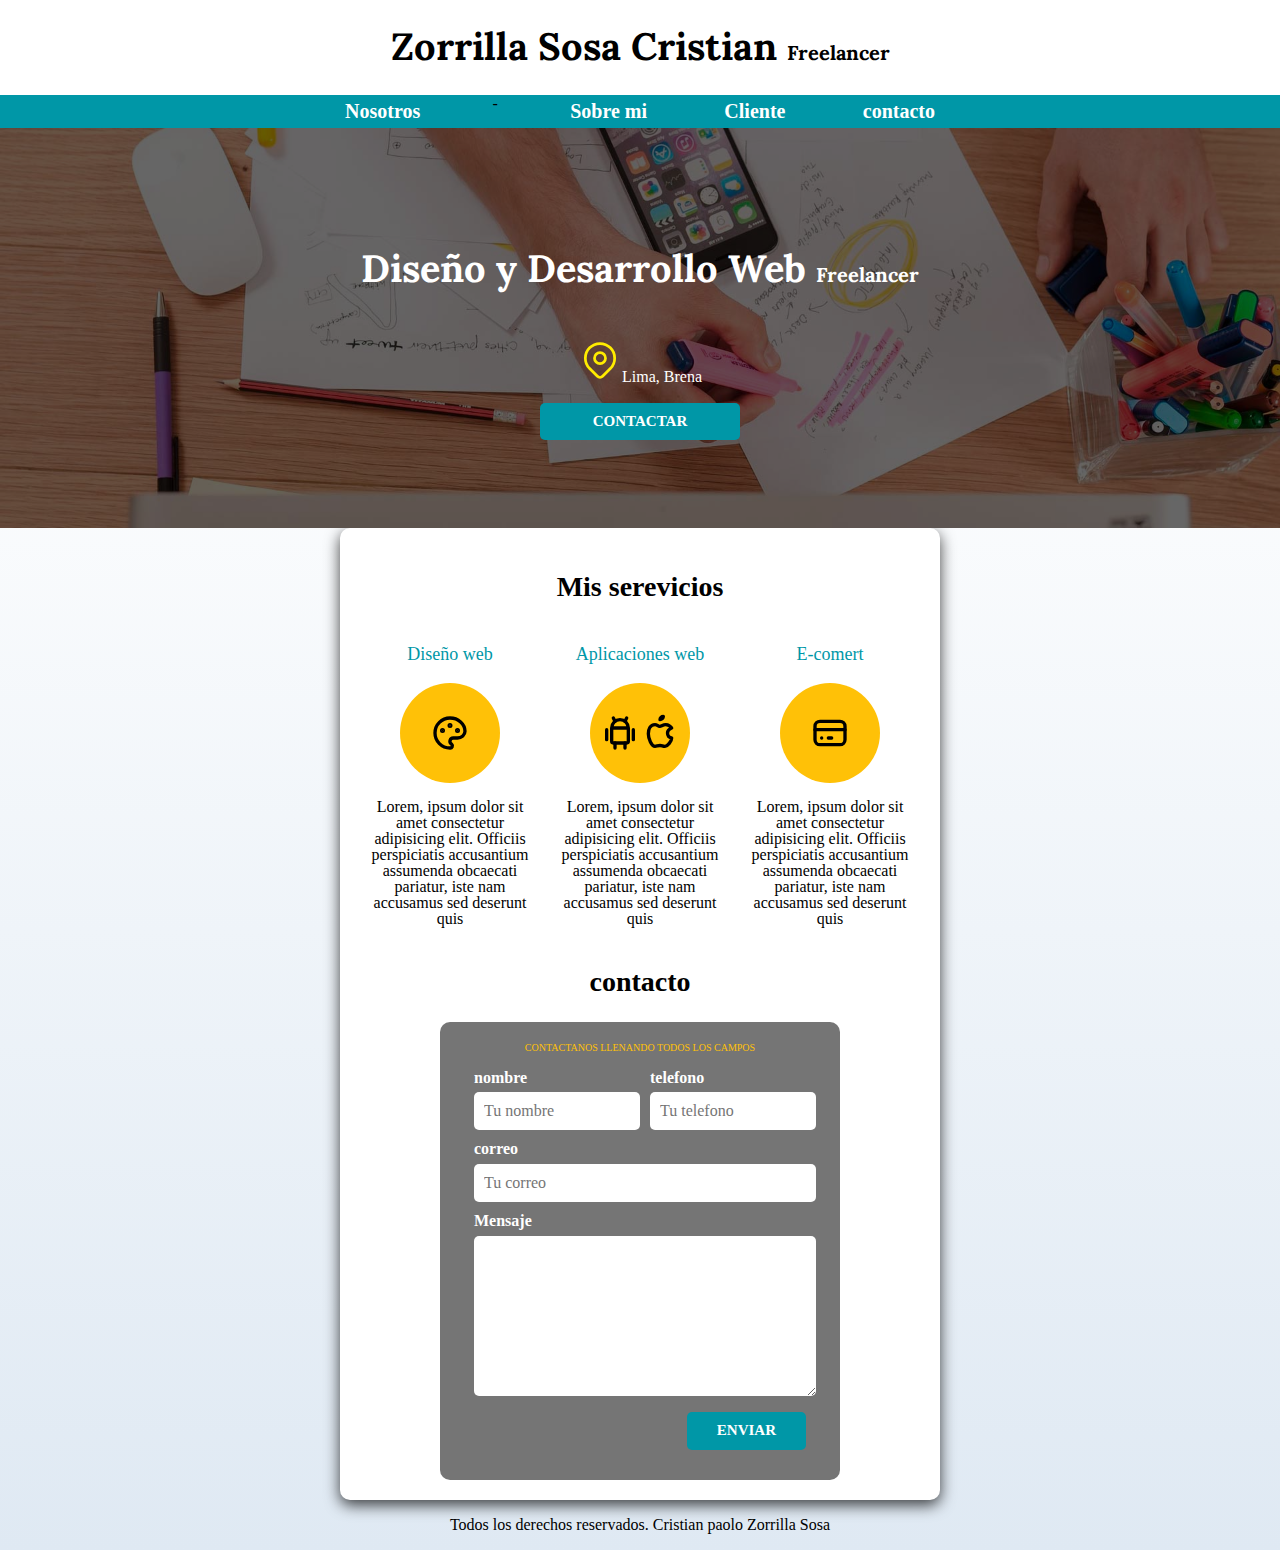
<file: index.html>
<!DOCTYPE html>
<html lang="en">
<head>
    <meta charset="UTF-8">
    <meta http-equiv="X-UA-Compatible" content="IE=edge">
    <meta name="viewport" content="width=device-width, initial-scale=1.0">
    <title>Diseñador Freeelancer </title>
    
    <link rel="preload" href="css/normalize.css" as="styles" >
    <link rel="stylesheet" href="css/normalize.css"><!--para normalizar css-->

    <link rel="preconnect" href="https://fonts.googleapis.com">
    <link rel="preconnect" href="https://fonts.gstatic.com" crossorigin>
    <link href="https://fonts.googleapis.com/css2?family=Lora:ital@1&display=swap" rel="stylesheet">

    <link rel="preload" href="css/styles.css" as="styles" ><!--hacer mas rapido la web-->
    <link rel="stylesheet" href="css/styles.css ">
</head>
<body>
    <header> 
        <h1 class="titulo">Zorrilla Sosa Cristian  <span>Freelancer</span></h1>
    </header>
        
    <div class="back-bg">
        <nav class="navegacion-principal contenedor">
            <a href="#">Nosotros </a>
         -   <a href="#">Sobre mi </a>
            <a href="#">Cliente </a>
            <a href="#">contacto </a>
        </nav>
    </div>

    <section class="hero">
        <div class="contenido-hero">
        <h2 class="titulo">Diseño y Desarrollo Web <span>Freelancer</span> </h2>
        <div class="ubicacion">
        <p>
            <svg xmlns="http://www.w3.org/2000/svg" class="icon icon-tabler icon-tabler-map-pin" width="44" height="44" viewBox="0 0 24 24" stroke-width="1.5" stroke="#ffec00" fill="none" stroke-linecap="round" stroke-linejoin="round">
            <path stroke="none" d="M0 0h24v24H0z" fill="none"/>
            <circle cx="12" cy="11" r="3" />
            <path d="M17.657 16.657l-4.243 4.243a2 2 0 0 1 -2.827 0l-4.244 -4.243a8 8 0 1 1 11.314 0z" />
          </svg>
        </p>
        <p>Lima, Brena</p>
        </div>
        <a class="boton" href="#">contactar</a>
        </div>
    </section>

    <main class="contenedor sombra">
        <h2>Mis serevicios</h2>
        <div class="servicios" >
            <section class="servicio">
                <h3>Diseño web</h3>
                <div class="iconos">
                    <svg xmlns="http://www.w3.org/2000/svg" class="icon icon-tabler icon-tabler-palette" width="40" height="40" viewBox="0 0 24 24" stroke-width="2" stroke="#000000" fill="none" stroke-linecap="round" stroke-linejoin="round">
                        <path stroke="none" d="M0 0h24v24H0z" fill="none"/>
                        <path d="M12 21a9 9 0 1 1 0 -18a9 8 0 0 1 9 8a4.5 4 0 0 1 -4.5 4h-2.5a2 2 0 0 0 -1 3.75a1.3 1.3 0 0 1 -1 2.25" />
                        <circle cx="7.5" cy="10.5" r=".5" fill="currentColor" />
                        <circle cx="12" cy="7.5" r=".5" fill="currentColor" />
                        <circle cx="16.5" cy="10.5" r=".5" fill="currentColor" />
                    </svg>
                </div> <!--.iconos--> 
                <p>Lorem, ipsum dolor sit amet consectetur adipisicing elit. Officiis perspiciatis accusantium assumenda obcaecati pariatur, iste nam accusamus sed deserunt quis
                </p>                
            </section><!--.servicio-->
            
            <section class="servicio">
                <h3>Aplicaciones web</h3>
                <div class="iconos">
                    <svg xmlns="http://www.w3.org/2000/svg" class="icon icon-tabler icon-tabler-brand-android" width="40" height="40" viewBox="0 0 24 24" stroke-width="2" stroke="#000000" fill="none" stroke-linecap="round" stroke-linejoin="round">
                        <path stroke="none" d="M0 0h24v24H0z" fill="none"/>
                        <line x1="4" y1="10" x2="4" y2="16" />
                        <line x1="20" y1="10" x2="20" y2="16" />
                        <path d="M7 9h10v8a1 1 0 0 1 -1 1h-8a1 1 0 0 1 -1 -1v-8a5 5 0 0 1 10 0" />
                        <line x1="8" y1="3" x2="9" y2="5" />
                        <line x1="16" y1="3" x2="15" y2="5" />
                        <line x1="9" y1="18" x2="9" y2="21" />
                        <line x1="15" y1="18" x2="15" y2="21" />
                    </svg>
                    <svg xmlns="http://www.w3.org/2000/svg" class="icon icon-tabler icon-tabler-brand-apple" width="40" height="40" viewBox="0 0 24 24" stroke-width="2" stroke="#000000" fill="none" stroke-linecap="round" stroke-linejoin="round">
                        <path stroke="none" d="M0 0h24v24H0z" fill="none"/>
                        <path d="M9 7c-3 0 -4 3 -4 5.5c0 3 2 7.5 4 7.5c1.088 -.046 1.679 -.5 3 -.5c1.312 0 1.5 .5 3 .5s4 -3 4 -5c-.028 -.01 -2.472 -.403 -2.5 -3c-.019 -2.17 2.416 -2.954 2.5 -3c-1.023 -1.492 -2.951 -1.963 -3.5 -2c-1.433 -.111 -2.83 1 -3.5 1c-.68 0 -1.9 -1 -3 -1z" />
                        <path d="M12 4a2 2 0 0 0 2 -2a2 2 0 0 0 -2 2" />
                    </svg>
                </div><!--.iconos-->
                <p>Lorem, ipsum dolor sit amet consectetur adipisicing elit. Officiis perspiciatis accusantium assumenda obcaecati pariatur, iste nam accusamus sed deserunt quis
                </p>
            </section><!--.servicio-->
            
            <section class="servicio">
                <h3>E-comert</h3>
                <div class="iconos">
                    <svg xmlns="http://www.w3.org/2000/svg" class="icon icon-tabler icon-tabler-credit-card" width="40" height="40" viewBox="0 0 24 24" stroke-width="2" stroke="#000000" fill="none" stroke-linecap="round" stroke-linejoin="round">
                        <path stroke="none" d="M0 0h24v24H0z" fill="none"/>
                        <rect x="3" y="5" width="18" height="14" rx="3" />
                        <line x1="3" y1="10" x2="21" y2="10" />
                        <line x1="7" y1="15" x2="7.01" y2="15" />
                        <line x1="11" y1="15" x2="13" y2="15" />
                    </svg>
                </div><!--.iconos-->
                <p>Lorem, ipsum dolor sit amet consectetur adipisicing elit. Officiis perspiciatis accusantium assumenda obcaecati pariatur, iste nam accusamus sed deserunt quis
                </p>
            </section><!--.servicio-->
        </div><!--.servicios--> 
        <section>
            <h2>contacto</h2>
            <form class="formulario"><!--etiqueta form-->
                <fieldset> <!--agrupa etiquetas-->
                    <legend>Contactanos llenando todos los campos</legend>
                    <div class="contenedor-campos">
                        <div class="campo">
                            <label for="nombre">nombre</label>
                            <input class="input-text" type="text" placeholder="Tu nombre"> 
                        </div>
                        <div class="campo">
                            <label for="tel">telefono</label>
                            <input class="input-text" type="tel" placeholder="Tu telefono">
                        </div>

                        <div class="campo ">
                            <label for="correo">correo</label>
                            <input class="input-text" type="email" placeholder="Tu correo">
                        </div>

                        <div class="campo">
                            <label for="Mensaje">Mensaje</label>
                            <textarea class="input-text"></textarea>
                        </div>
                    </div>
                    <div class="alinear-derecha flex">
                        <input class="boton w-100" type="submit" value="Enviar">
                    </div>
                    
                    
                </fieldset>
            </form><!--.etiquetaFr-->
        </section>
    </main>
    <footer class="foote">
        <p>Todos los derechos reservados. Cristian paolo Zorrilla Sosa </p>
    </footer>   
    
    
</body>
</html>
</file>
<file: css/styles.css>
:root{
    --blanco:#ffffff;
    --oscuro:#212121;
    --primario:#ffc107;
    --secundario:#0097A7;
    --gris:#757575;
    --grisclaro:#DFE9F3;
}


/**Gobales**/
html{
    font-size: 62.5%;
    box-sizing: border-box;/**/
    scroll-snap-type: y mandatory;/*ir a cada una de las secciones*/
}
/**scroll snap**/
.servicios, .navegacion-principal, .formulario{
    scroll-snap-align: center;/*punto en el que detrendra el snap*/
    scroll-snap-stop: always;/*fuerza a detenerce en esa zona*/

}
/**.scroll**/
*, *:before, *:after{/* * selecciona todo el html*/
    box-sizing: inherit;
}/**:before - se usa como psudo- un codigo que no se 
    se vera pero si existe*/


body{
    font-size: 16px;
    font-family: 'Krub' sans-serif;/*tipo de letra*/
    background-image: linear-gradient(to top,var(--grisclaro) 0%, var(--blanco) 80%); /*degrade de fondo
    [de abjo asia ariba(to top), color, empieasa con el color en 0%, hasta el color
    % altura del degradado empesara el segundo color]*/
}

/*si pantalla es menos de 480*/
@media (min-width: 768px){
    .boton{
        width: auto;
    }
}
.boton:hover{
    cursor: pointer;/*aparece una mano como cursor*/
}


.sombra{
    box-shadow: 0px 5px 15px 0px rgba(0,0,0,0.75);
    background-color: var(--blanco);
    padding: 2rem;
    border-radius: 1rem;
}

/*Diseño de sistema*/
h1{
    font-size: 3.8rem;
}
h2{
    font-size: 2.8rem;
}
h3{
    font-size: 1.8rem;
}
h1,h2,h3{
    text-align: center;
}/*.diseño de sistema*/

/*titulo*/
.titulo {
    text-align: center;
    font-size: 3.8rem;
    font-family: 'Lora', serif;
}
.titulo span{
    font-size: 2rem;
}
.boton{
    background-color: var(--secundario);
    color: var(--blanco);
    padding: 1rem 3rem 1rem 3rem;/*engordar*/
    margin-top: 3;
    font-size: 1.5rem;/*aumentar el tamaño de la fuente*/
    text-decoration: none;/*desabilitart la linea de los enlases*/
    text-transform: uppercase;/*combertir todo a mayuscula*/
    font-weight: bold;/*negrita*/
    border-radius: .5rem;/*bordear elemento*/
    width: 20rem;/*ancho*/
    text-align: center;
    border: none;
}

/*para id usamos #id
para class usamos .class*/
/*para colores transparente rgba(color)*/

/*seudo selectores :root    */
.contenedor{
    max-width: 80rem;
    /*margin-top: 0;
    margin-right: auto;
    margin-bottom: 0;
    margin-left: auto;*/
    /*margin: 0 auto 0 auto;*/
    margin: 0 auto;
}


/** Utilidades**/
.w-100{
    width: 100%;
}
@media (min-width: 768px){
    .w-100{
        width: auto;
    }
}
.flex{
    display: flex;
}
.alinear-derecha{
    justify-content: flex-end;
}
/*.utulidades*/

/*navegacion principal*/
.back-bg{
    background-color: var(--secundario);
}
.navegacion-principal {
    /*padding 1rem 1rem 1rem 1rem*/
    /*padding: 1rem;engorgar el elemento*/
    display: flex;/*une al texto*/
    flex-direction: column;
}
/*
@media (min-wifth: 480px){/*para resolucion de celular  
}*/

@media (min-wiDth: 768px){/*resolucion tablet*/
    .navegacion-principal{
        flex-direction: row;
        justify-content: space-between;/*justifica el texto y le da un espacio*/
    }
    .contenedor{
        max-width: 60rem;
    }
}
.navegacion-principal a{
    display: block;
    text-align: center;
    color: var(--blanco);
    text-decoration: none;/*para que no de coloro el boton al darle click*/
    font-size: 2rem;
    font-weight: bold;
    padding: 0.5rem;/*engorgar el elemento*/
}
.navegacion-principal a:hover{/*hover propiedad para el cursos resalte cuando pasa por algun elemento*/
    background-color: var(--primario);
    color: var(--gris);/*color al texto al pasar por el enlace*/
}/*resaltar el contenedor al pasar por el enlace*/

/*Responsive web desing-responadaptable a cualquier tamaño de pantalla*/
 /*para poner un fondo de imagen*/
 .hero{
    background-image: url(../img/hero.jpg);
    background-repeat: no-repeat;/*para que no repida la imagen multiples beces*/
    background-size: cover;/*Definir tamaño de la imagen*/
    height: 400px;/*altura del area de contenido*/
    /*padding: 20px;/*padding es el espacio que tendra entre el 
    elemento a su contenedor*/
    position: relative;
}
.contenido-hero{/*poner una transparencia em la imagen*/
    position:absolute;
    /*top: 0;
    bottom: 0;
    right: 0;
    left: 0; al usar estos toma todo el espacio del contenedor*/
    background-color: rgba(0, 0, 0, .6);
    background-color: rgb(0, 0, 0 /70%);
    width: 100%;
    height: 100%;
    /*aliniar contenedores verticar y horisontalmente*/
    display: flex;/*posiciona todos los elemento del div en linea, desactiva la configuracion en horisontal*/
    flex-direction: column;/*alinea los elementos en columnas*/
    align-items: center;/*alinear los elementos verticalmente de flex al centro*/
    justify-content: center;
}
.contenido-hero h2, .contenido-hero p{
    color:var(--blanco);/*color de texto*/
}
.contenido-hero .ubicacion{
    display: flex;
    align-items: flex-end;/*alinea verticalemte asi abajo*/
}


@media (min-width: 768px){
    /*servicios*/
    .servicios{
        display: grid;
        /*
        grid-template-columns: 280px 280px;cantidad de columnas y tamaño de las mismas
        grid-template-rows: 200px 800px;cantidad de filas*/
        /*cuadrado de 2 *2*/
        /*grid: 200px 800px / 280px 280px;primero las filas(rows)/columas(columns)*/
        /*grid-template-columns: 33.3% 33.3% 33.3%;/*grid de una columna con 3 cuadrados*/
        grid-template-columns: 1fr 1fr 1fr;/*1fr una fraccion del segmento*/
        /*o repeat(3,1fr);*/
        column-gap: 1rem; /*espacio entre los grid*/
    }
}
.servicio{
    /*alinear elemento de forma */
    display: flex;
    flex-direction: column;
    align-items: center;/*alinea verticalmente*/
}
.servicio h3{
    color:var(--secundario);
    font-weight: normal;
}
.servicio p{
    line-height: 1;/*espacio entre texto y texto*/
    justify-items: center;
    text-align: center;
}
.servicio .iconos{
    height: 10rem;
    width: 10rem;
    background-color: var(--primario);
    border-radius: 50%;
    display: flex;/*desactivar alineacion horizontal*/
    justify-content: center;/*justificacion centrar*/
    align-items: center/*alinear elemento desde vertical*/
}
/*contacto*/
.formulario{
    background-color: var(--gris);
    width: min(40rem, 100%);/*utilizar el valor mas pequeño entre40rem y 100%*/  
    margin: 0 auto;/*centrar horisontal formularios si padre no es un display flex */
    padding: 2rem;/*espacio hacia dentro*/
    border-radius: 1rem;
}
.formulario fieldset{
    border: none;
}
.formulario legend{
    text-align: center;
    font-size: 1rem;
    text-transform: uppercase;/*transformar a mayuscula*/
    font-weight: 400;/*negrita*/
    margin-bottom: 1rem;/*espacio desde abajo a ariba*/
    color: var(--primario);
}
@media (min-width: 768px){
    .contenedor-campos{
        display: grid;
        grid-template-columns: 50% 50%;/*2 columnas*/
        grid-template-rows: auto auto 20rem;/*3 filas*/
        column-gap: 1rem;/*separacion de columnas*/
    }
    .campo:nth-child(3),.campo:nth-child(4){/*si hay 4 que se llamen igual coger el 3 de ellos*/
        grid-column: 1 / 3;/*para posicionar columna*/
    } 
}
.campo{
    margin-bottom: 1rem;
}
.campo label{
    color: var(--blanco);
    font-weight: bold;/*ocupe todo el espacio del bloque */
    margin-bottom: .5rem;
    display: block;/*toma todo el espacio disponible*/

}
/*.campo input[type="text"]{
    background-color: var(--primario);
}*/
.campo textarea{
    height: 16rem;
}
.input-text{
    width: 100%;
    border: none;
    padding: 1rem;
    border-radius: .5rem;
}
/**class footer**/
.foote{
text-align: center;
}
</file>
